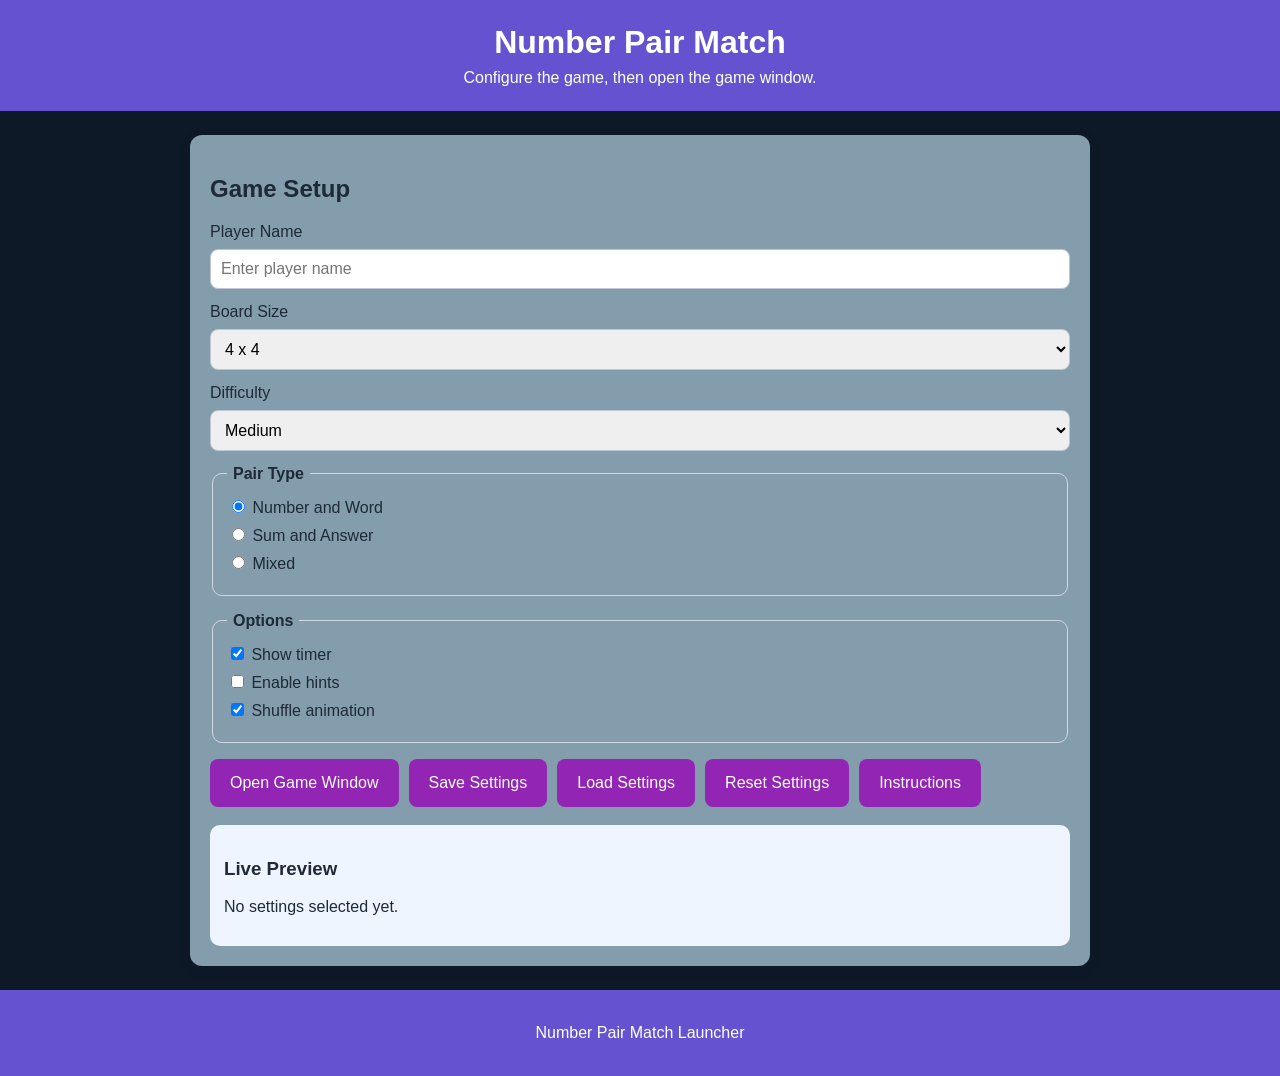
<file: index.html>
<!doctype html>
<html lang="en">
  <head>
    <meta charset="UTF-8" />
    <meta name="viewport" content="width=device-width, initial-scale=1.0" />
    <title>Number Pair Match Launcher</title>
    <link rel="stylesheet" href="styles.css" />
  
  </head>
  <body>
    <header class="page-header">
      <h1>Number Pair Match</h1>
      <p>Configure the game, then open the game window.</p>
    </header>

    <main class="container">
      <section class="card">
        <h2>Game Setup</h2>

        <form id="setupForm">
          <div class="form-row">
            <label for="playerName">Player Name</label>
            <input
              type="text"
              id="playerName"
              name="playerName"
              maxlength="20"
              placeholder="Enter player name"
            />
          </div>

          <div class="form-row">
            <label for="boardSize">Board Size</label>
            <select id="boardSize" name="boardSize">
              <option value="4x4" selected>4 x 4</option>
              <option value="4x5">4 x 5</option>
              <option value="6x6">6 x 6</option>
            </select>
          </div>

          <div class="form-row">
            <label for="difficulty">Difficulty</label>
            <select id="difficulty" name="difficulty">
              <option value="easy">Easy</option>
              <option value="medium" selected>Medium</option>
              <option value="hard">Hard</option>
            </select>
          </div>

          <fieldset>
            <legend>Pair Type</legend>

            <label class="option-line">
              <input type="radio" name="pairType" value="numberWord" checked />
              Number and Word
            </label>

            <label class="option-line">
              <input type="radio" name="pairType" value="sumAnswer" />
              Sum and Answer
            </label>

            <label class="option-line">
              <input type="radio" name="pairType" value="mixed" />
              Mixed
            </label>
          </fieldset>

          <fieldset>
            <legend>Options</legend>

            <label class="option-line">
              <input type="checkbox" id="showTimer" checked />
              Show timer
            </label>

            <label class="option-line">
              <input type="checkbox" id="enableHints" />
              Enable hints
            </label>

            <label class="option-line">
              <input type="checkbox" id="shuffleAnimation" checked />
              Shuffle animation
            </label>
          </fieldset>

          <div class="button-row">
            <button type="button" id="openGameBtn">Open Game Window</button>
            <button type="button" id="saveSettingsBtn">Save Settings</button>
            <button type="button" id="loadSettingsBtn">Load Settings</button>
            <button type="button" id="resetSettingsBtn">Reset Settings</button>
            <button
              type="button"
              onclick="window.location.href = 'instructions.html'"
            >
              Instructions
            </button>
          </div>
        </form>

        <div class="preview-box">
          <h3>Live Preview</h3>
          <p id="previewText">No settings selected yet.</p>
        </div>
      </section>
    </main>

    <footer class="page-footer">
      <p>Number Pair Match Launcher</p>
    </footer>

    <script src="launcher.js"></script>
  </body>
</html>
</file>
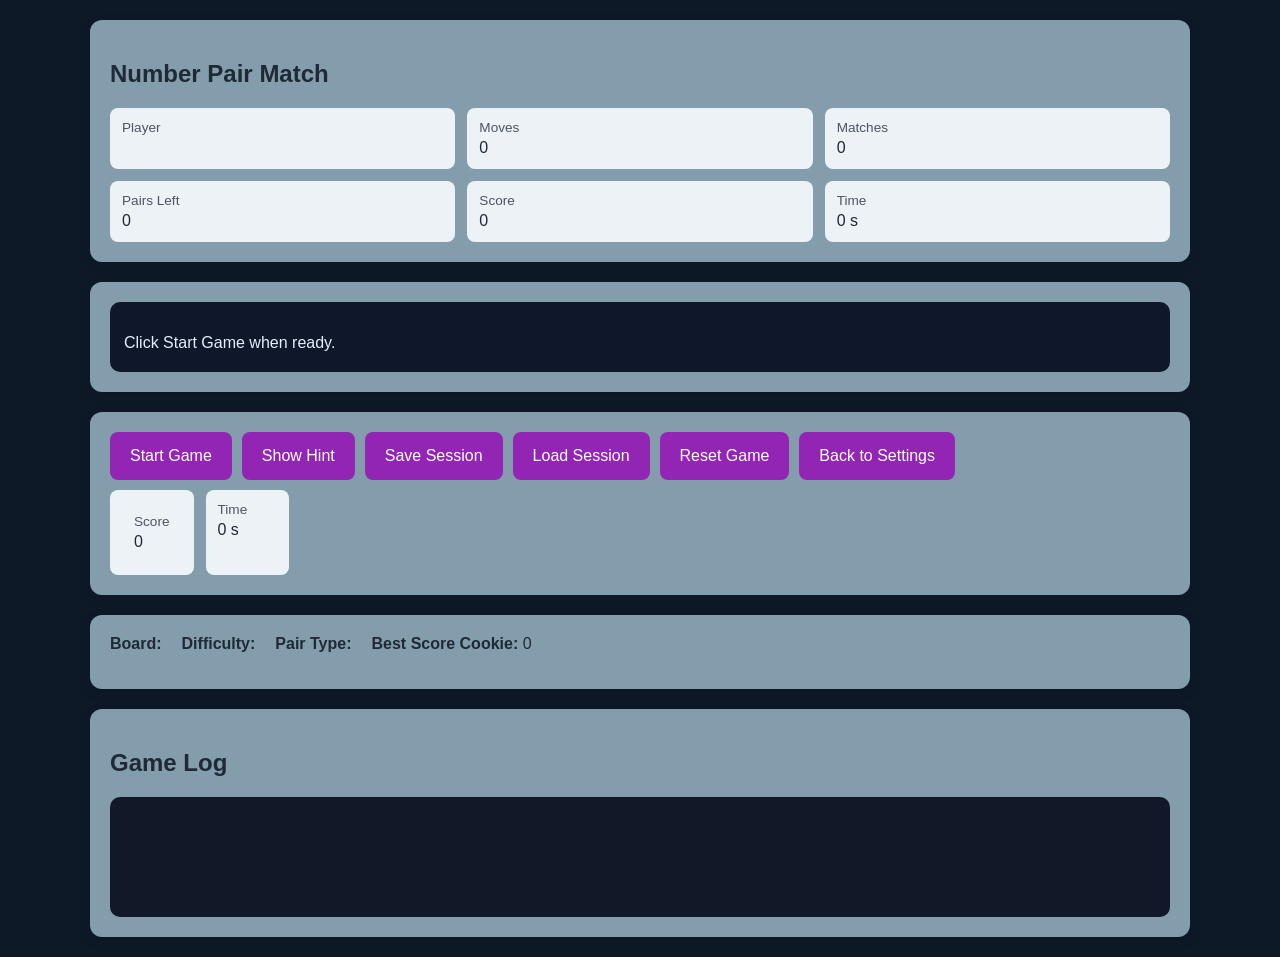
<file: game.html>
<!doctype html>
<html lang="en">
  <head>
    <meta charset="UTF-8" />
    <meta name="viewport" content="width=device-width, initial-scale=1.0" />
    <title>Number Pair Match Game</title>
    <link rel="stylesheet" href="styles.css" />
  </head>
  <body>
    <main class="game-window-wrap">
      <section class="card">
        <h1>Number Pair Match</h1>

        <!-- Removed buttons from here -Change 2 -->

        <div class="stats-grid game-stats-grid">
          <div class="stat-box">
            <span class="label">Player</span>
            <span id="displayPlayer">-</span>
          </div>

          <div class="stat-box">
            <span class="label">Moves</span>
            <span id="displayMoves">0</span>
          </div>

          <div class="stat-box">
            <span class="label">Matches</span>
            <span id="displayMatches">0</span>
          </div>

          <div class="stat-box">
            <span class="label">Pairs Left</span>
            <span id="displayPairsLeft">0</span>
          </div>

          <div class="stat-box">
            <span class="label">Score</span>
            <span id="displayScore">0</span>
          </div>

          <div class="stat-box">
            <span class="label">Time</span>
            <span id="displayTime">0 s</span>
          </div>
        </div>
      </section>

      <section class="card">
        <div id="messageArea" class="message-area">
          Click Start Game when ready.
        </div>
      </section>

      <!-- Created new section and placed the buttons down here - Change 2 -->
      <section class="card">
        <div class="button-row">
          <button id="startBtn" type="button">Start Game</button>
          <button id="hintBtn" type="button">Show Hint</button>
          <button id="saveBtn" type="button">Save Session</button>
          <button id="loadBtn" type="button">Load Session</button>
          <button id="resetBtn" type="button">Reset Game</button>
          <button id="backBtn" type="button">Back to Settings</button>
          <!-- Added the Score and Time displays as people did not see them before - Change 2 -->
          <div class="stats-grid game-stats-grid">
          <div class="stat-box">
            <div class="stat-box">
            <span class="label">Score</span>
            <span id="displayScore2">0</span>
          </div>
          </div> 
          <div class="stat-box">
            <span class="label">Time</span>
            <span id="displayTime2">0 s</span>
          </div>
          </div>
        </div>

      </section>

      <section class="card">
        <div id="boardInfo" class="board-info">
          <span
            ><strong>Board:</strong> <span id="displayBoardSize">-</span></span
          >
          <span
            ><strong>Difficulty:</strong>
            <span id="displayDifficulty">-</span></span
          >
          <span
            ><strong>Pair Type:</strong>
            <span id="displayPairType">-</span></span
          >
          <span
            ><strong>Best Score Cookie:</strong>
            <span id="displayBestScore">0</span></span
          >
        </div>

        <div id="gameBoard" class="game-board"></div>
      </section>

      <section class="card">
        <h2>Game Log</h2>
        <div id="logArea" class="log-area"></div>
      </section>
    </main>

    <script src="game.js"></script>
  </body>
</html>
</file>
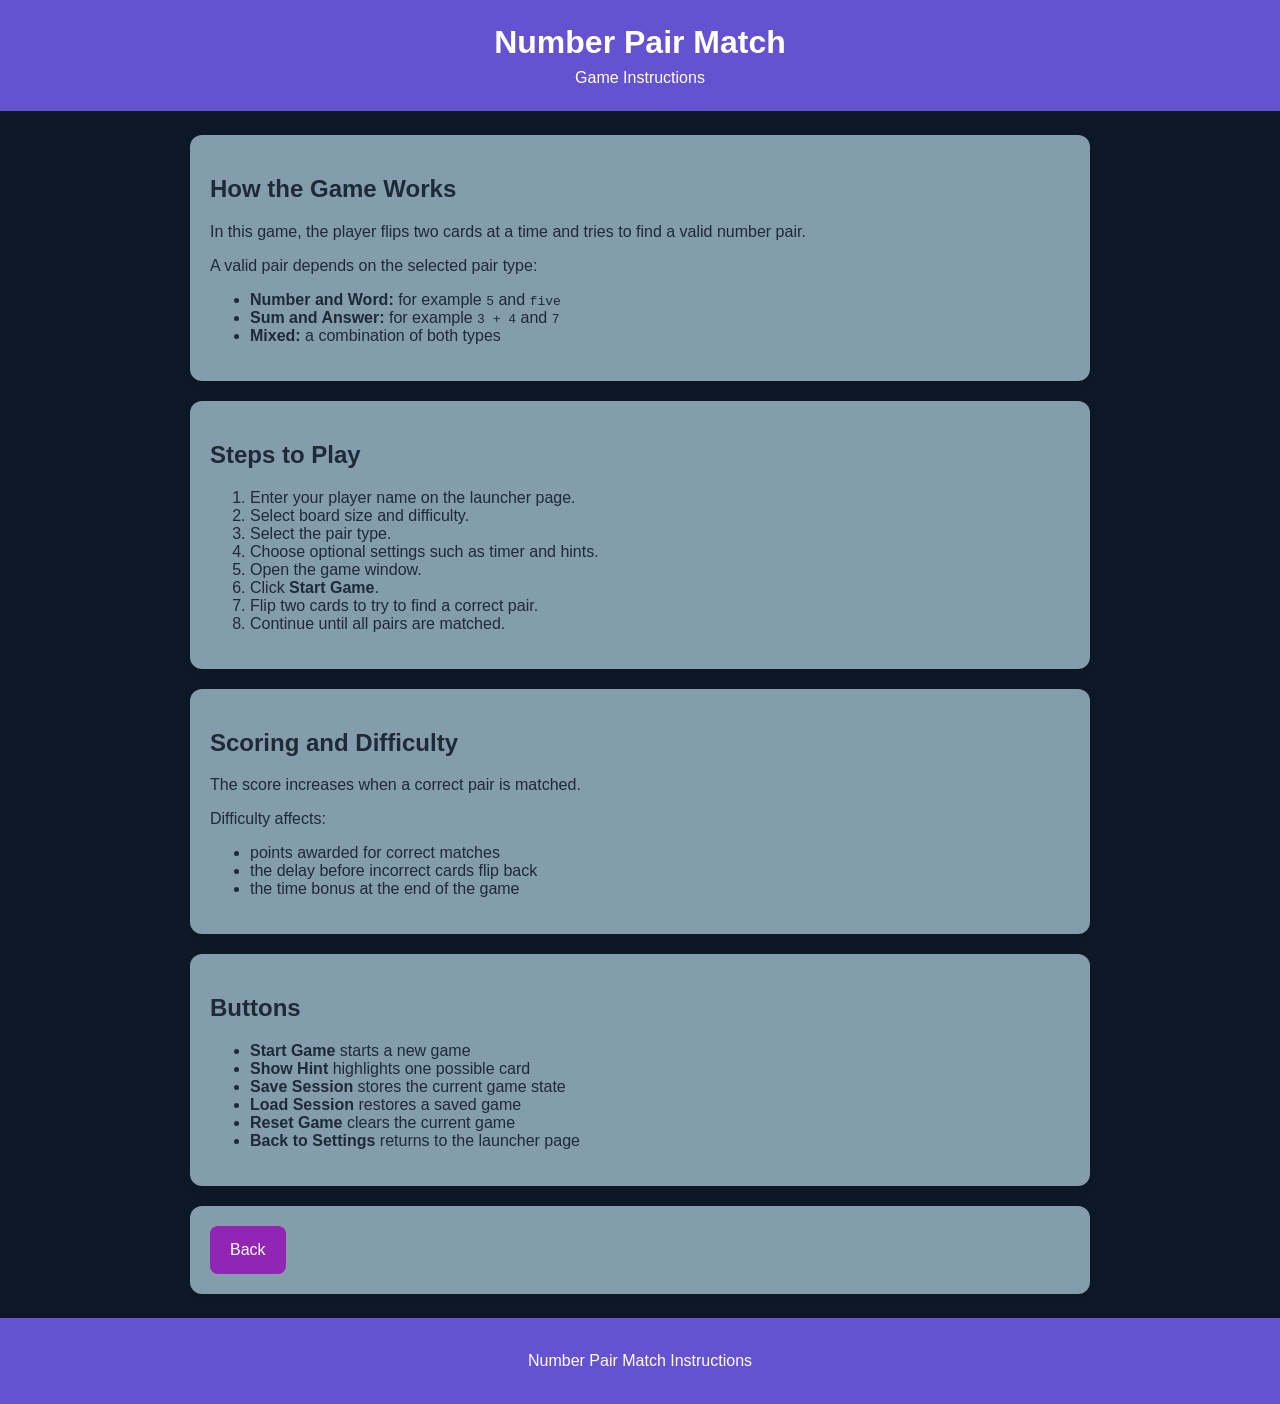
<file: instructions.html>
<!doctype html>
<html lang="en">
  <head>
    <meta charset="UTF-8" />
    <meta name="viewport" content="width=device-width, initial-scale=1.0" />
    <title>Number Pair Match Instructions</title>
    <link rel="stylesheet" href="styles.css" />
  </head>
  <body>
    <header class="page-header">
      <h1>Number Pair Match</h1>
      <p>Game Instructions</p>
    </header>

    <main class="container">
      <section class="card">
        <h2>How the Game Works</h2>
        <p>
          In this game, the player flips two cards at a time and tries to find a
          valid number pair.
        </p>
        <p>A valid pair depends on the selected pair type:</p>
        <ul>
          <li>
            <strong>Number and Word:</strong> for example <code>5</code> and
            <code>five</code>
          </li>
          <li>
            <strong>Sum and Answer:</strong> for example <code>3 + 4</code> and
            <code>7</code>
          </li>
          <li><strong>Mixed:</strong> a combination of both types</li>
        </ul>
      </section>

      <section class="card">
        <h2>Steps to Play</h2>
        <ol>
          <li>Enter your player name on the launcher page.</li>
          <li>Select board size and difficulty.</li>
          <li>Select the pair type.</li>
          <li>Choose optional settings such as timer and hints.</li>
          <li>Open the game window.</li>
          <li>Click <strong>Start Game</strong>.</li>
          <li>Flip two cards to try to find a correct pair.</li>
          <li>Continue until all pairs are matched.</li>
        </ol>
      </section>

      <section class="card">
        <h2>Scoring and Difficulty</h2>
        <p>The score increases when a correct pair is matched.</p>
        <p>Difficulty affects:</p>
        <ul>
          <li>points awarded for correct matches</li>
          <li>the delay before incorrect cards flip back</li>
          <li>the time bonus at the end of the game</li>
        </ul>
      </section>

      <section class="card">
        <h2>Buttons</h2>
        <ul>
          <li><strong>Start Game</strong> starts a new game</li>
          <li><strong>Show Hint</strong> highlights one possible card</li>
          <li><strong>Save Session</strong> stores the current game state</li>
          <li><strong>Load Session</strong> restores a saved game</li>
          <li><strong>Reset Game</strong> clears the current game</li>
          <li>
            <strong>Back to Settings</strong> returns to the launcher page
          </li>
        </ul>
      </section>

      <section class="card">
        <div class="button-row">
          <button type="button" onclick="window.location.href = 'index.html'">
            Back
          </button>
        </div>
      </section>
    </main>

    <footer class="page-footer">
      <p>Number Pair Match Instructions</p>
    </footer>
  </body>
</html>
</file>
<file: styles.css>
* {
    box-sizing: border-box;
}


/* */
body {
    margin: 0;
    font-family: Arial, Helvetica, sans-serif;
    /* background-color: #eef4fb;*/
    background-color: #0d1927;
    color: #1f2937;
}

.page-header {
    text-align: center;
    /* background-color: #1d3557; */
     background-color: #6552D0;
    color: white;
    padding: 24px 16px;
}

.page-header h1 {
    margin: 0 0 8px 0;
}

.page-header p {
    margin: 0;
}

.container {
    width: min(900px, 95%);
    margin: 24px auto;
}

.game-window-wrap {
    width: min(1100px, 96%);
    margin: 20px auto;
}

.card {
    /*background-color: white;*/
    background-color: rgb(131, 157, 172);
    border-radius: 12px;
    padding: 20px;
    margin-bottom: 20px;
    box-shadow: 0 4px 14px rgba(0, 0, 0, 0.08);
}


.form-row {
    display: grid;
    gap: 8px;
    margin-bottom: 14px;
}

.form-row input,
.form-row select {
    padding: 10px;
    border: 1px solid #bcc7d3;
    border-radius: 8px;
    font-size: 1rem;
}

fieldset {
    border: 1px solid #cfd8e3;
    border-radius: 10px;
    margin-bottom: 16px;
    padding: 14px;
}

legend {
    font-weight: bold;
    padding: 0 6px;
}

.option-line {
    display: block;
    margin-bottom: 8px;
}

.button-row {
    display: flex;
    flex-wrap: wrap;
    gap: 10px;
}

button {
    /* padding: 10px 14px; */ /* changed the size - Change 2 */
    padding: 15px 20px;
    border: none;
    border-radius: 8px;
    /* background-color: #457b9d; */
    background-color: #9225b3; /* Changed line - Change 1*/
    color: white;
    cursor: pointer;
    /* font-size: 0.95rem; */
    font-size: 1rem; /* changed the size - Change 2 */
}

button:hover {
    background-color: #355f79;
}

button:disabled {
    background-color: #8da3b3;
    cursor: not-allowed;
}

.preview-box {
    margin-top: 18px;
    background-color: #eef5ff;
    border-radius: 10px;
    padding: 14px;
}

.stats-grid {
    display: grid;
    gap: 12px;
}

.game-stats-grid {
    grid-template-columns: repeat(3, 1fr);
}

.stat-box {
    background-color: #edf2f7;
    border-radius: 8px;
    padding: 12px;
}

.label {
    display: block;
    font-size: 0.85rem;
    color: #4b5563;
    margin-bottom: 4px;
}

.board-info {
    display: flex;
    flex-wrap: wrap;
    gap: 20px;
    margin-bottom: 16px;
}

.game-board {
    display: grid;
    gap: 12px;
    justify-content: center;

    /* Added overflow and position for card shuffle - Change 3 */
    overflow: visible;
    position: relative;
}

.board-4x4 {
    grid-template-columns: repeat(4, 110px);
}

.board-4x5 {
    grid-template-columns: repeat(5, 100px);
}

.board-6x6 {
    grid-template-columns: repeat(6, 85px);
}


.number-card {
    width: 100%;
    aspect-ratio: 1 / 1;
    border-radius: 12px;
    border: 2px solid #c6d1dd;
    /* background: linear-gradient(135deg, #3b82f6, #1d4ed8);  */
    background: linear-gradient(135deg, #8417b6, #d837d0); /* Changed line - Change 1 */
   
    /* Added transition for smoother flipping in card shuffle - Change 3 */
    transition: transform 0.5s ease;
    position: relative;
    z-index: 1;
    /* */

    color: white;
    font-size: 1.1rem;
    font-weight: bold;
    display: grid;
    place-items: center;
    text-align: center;
    padding: 8px;
    cursor: pointer;
    user-select: none;
    transition: transform 0.2s ease, background 0.2s ease;
}

.number-card:hover {
    transform: translateY(-2px);
}

.number-card.flipped {
    /*background: white;*/
    background: linear-gradient(135deg, #edff87, #ccdf22); /* Changed line - Change 1 */
    color: #1f2937;
}

.number-card.matched {
    background: #d1fae5;
    color: #065f46;
    border-color: #10b981;
    cursor: default;
}

.number-card.hint {
    outline: 4px solid #f59e0b;
}

.message-area {
    min-height: 70px;
    background: #0f172a;
    color: #e5eefc;
    border-radius: 10px;
    padding: 14px;
    white-space: pre-line;
}

.log-area {
    min-height: 120px;
    max-height: 240px;
    overflow-y: auto;
    background: #111827;
    color: #f9fafb;
    border-radius: 10px;
    padding: 14px;
    white-space: pre-line;
}

.log-entry {
    border-bottom: 1px solid rgba(255, 255, 255, 0.12);
    padding-bottom: 8px;
    margin-bottom: 8px;
}

.page-footer {
    text-align: center;
    padding: 18px;
    /*background-color:  #1d3557;*/
    background-color: #6552D0; /* Changed line - Change 1 */
    color: white;
    margin-top: 24px;
}

@media (max-width: 800px) {
    .game-stats-grid {
        grid-template-columns: 1fr;
    }

    .board-4x4 {
        grid-template-columns: repeat(4, 70px);
    }

    .board-4x5 {
        grid-template-columns: repeat(5, 60px);
    }

    .board-6x6 {
        grid-template-columns: repeat(6, 48px);
    }

    .number-card {
        font-size: 0.75rem;
        padding: 4px;
    }
}
</file>
